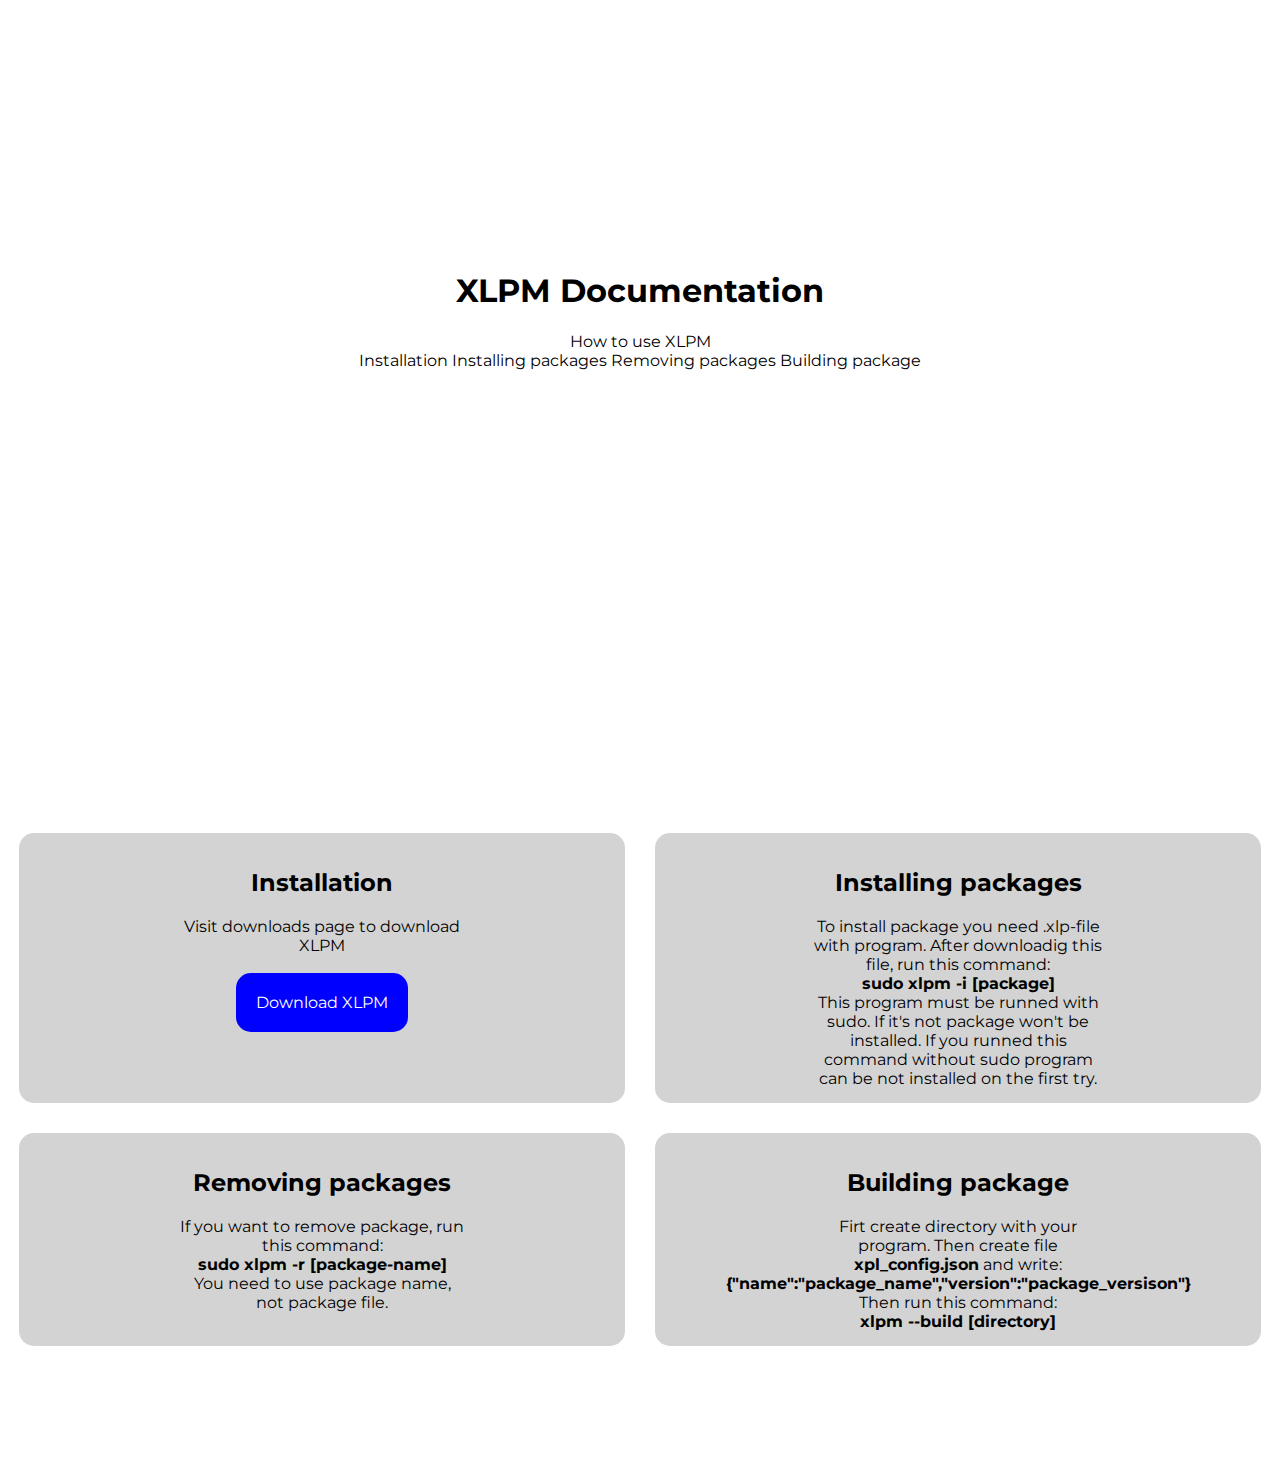
<file: docs.html>
<!DOCTYPE html>
<html>
<head>
    <meta charset="UTF-8">
    <title>XLPM Documentation</title>
    <link rel="stylesheet" href="style.css">
    <link href="https://fonts.googleapis.com/css2?family=Montserrat&display=swap" rel="stylesheet">
</head>
<body>
    <h1>XLPM Documentation</h1>
    <p>How to use XLPM</p>
    <a href="#installation">Installation</a>
    <a href="#installing_packages">Installing packages</a>
    <a href="#removing_packages">Removing packages</a>
    <a href="#building_package">Building package</a>
    <div class="first-p"></div>
    <div class="docs-card-parent">
        <div class="docs-card">
            <h2 id="installation">Installation</h2>
            <p>Visit <a href="download.html">downloads page</a> to download XLPM</p>
            <!-- <br><br><a class="button-style" href="/download.html">Visit downloads page</a> -->
            <br><br><a href="download.html" class="button-style">Download XLPM</a>
        </div>
        <div class="docs-card">
            <h2 id="installing_packages">Installing packages</h2>
            <p>To install package you need .xlp-file with program. After downloadig this file, run this command:</p>
            <b>sudo xlpm -i [package]</b>
            <p>This program must be runned with sudo. If it's not package won't be installed. If you runned this command without sudo
                program can be not installed on the first try.
            </p>
        </div>
        <div class="docs-card">
            <h2 id="removing_packages">Removing packages</h2>
            <p>If you want to remove package, run this command:</p>
            <b>sudo xlpm -r [package-name]</b>
            <p>You need to use package name, not package file.</p>
        </div>
        <div class="docs-card">
            <h2 id="building_package">Building package</h2>
            <p>Firt create directory with your program. Then create file <b>xpl_config.json</b> and write:</p>
            <b>{"name":"package_name","version":"package_versison"}</b>
            <p>Then run this command:</p>
            <b>xlpm --build [directory]</b>
        </div>
    </div>
    <div style="margin-bottom: 100px;"></div>
</body>
</html>
</file>
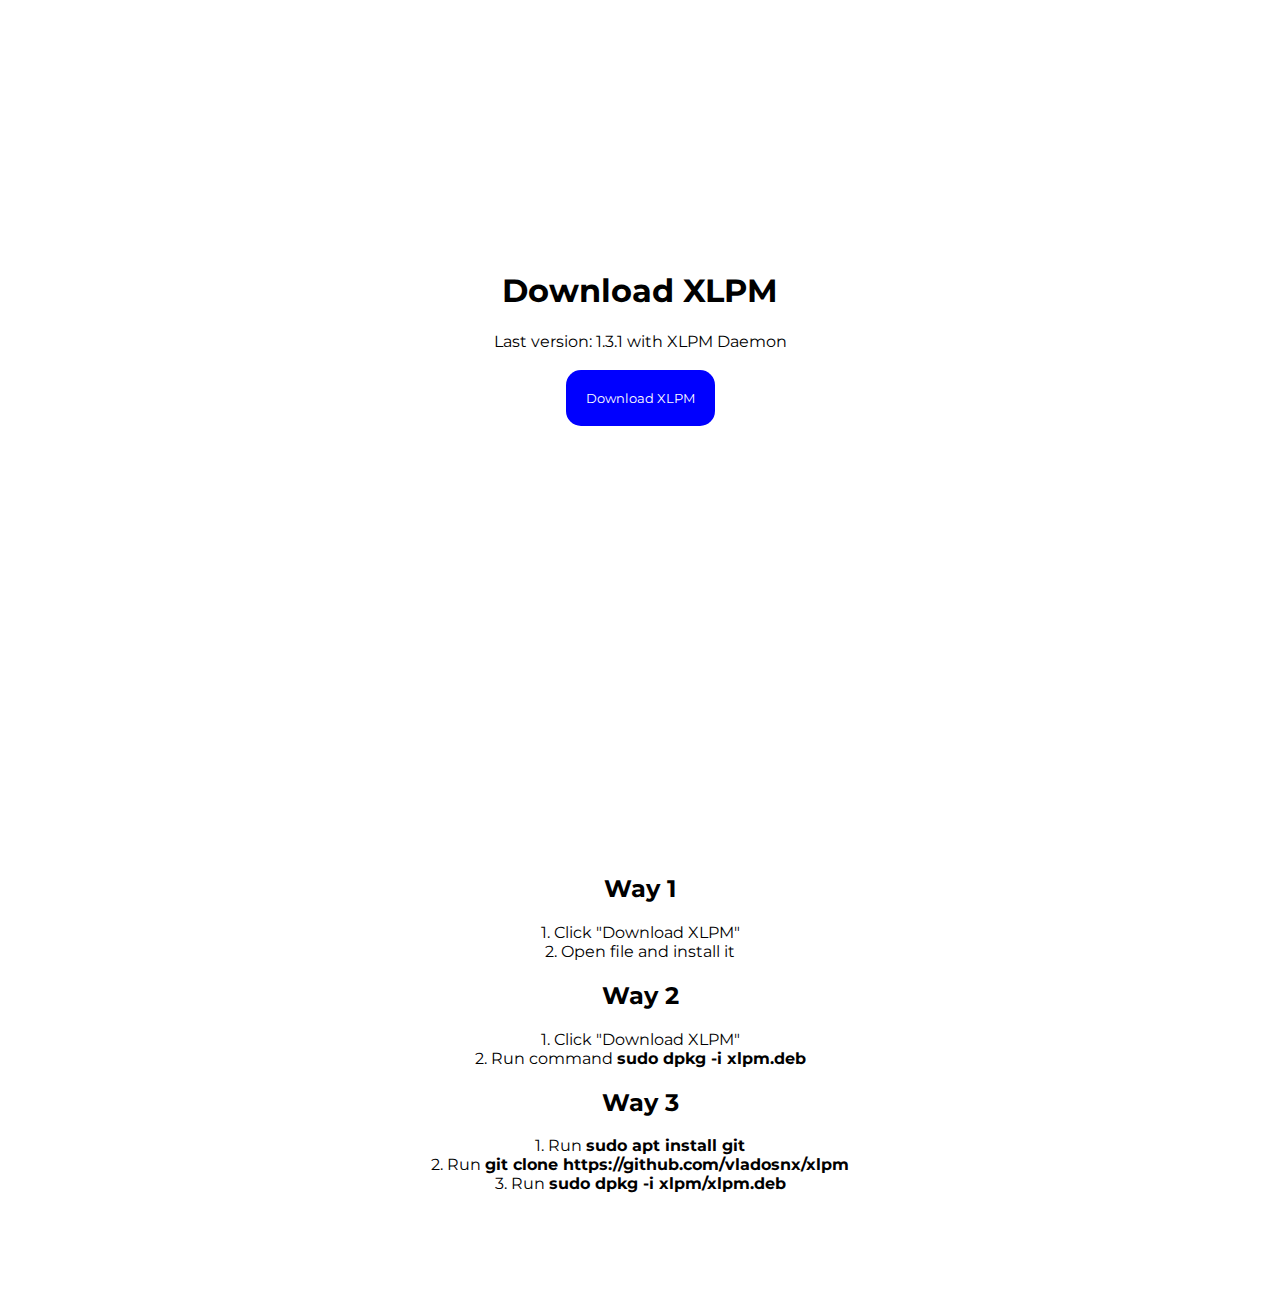
<file: download.html>
<!DOCTYPE html>
<html>
<head>
    <meta charset="UTF-8">
    <title>Download XLPM</title>
    <link rel="stylesheet" href="style.css">
    <link href="https://fonts.googleapis.com/css2?family=Montserrat&display=swap" rel="stylesheet">
</head>
<body>
    <h1>Download XLPM</h1>
    <p>Last version: 1.3.1 with XLPM Daemon</p>
    <!-- <br><br><a href="https://github.com/VladosNX/xlpm/releases/" download class="button-style">Download XLPM</a> -->
    <br><button class="button-style download-button">Download XLPM</button>
    <div class="first-p"></div>
    <div class="overlay"></div>
    <div class="download-help-window left-align">
        <h1>How to install XLPM</h2>
        <div class="docs-card-parent">
            <!-- <div class="docs-card"></div> -->
            <div class="docs-card" style="width: 30%;">
                <h2>For Debian/Ubuntu</h2>
                <p class="left-align p-no-margin">You can just download <b>a .deb file</b> in the GitHub page of the project</p>
                <br><br>
                <a href="https://github.com/VladosNX/xlpm/releases/" download class="button-style">Visit releases list</a>
                <br><br>
            </div>
            <div class="docs-card" style="width: 55%">
                <h2>For any system</h2>
                <p class="p-no-margin">You need to run this command in the console:</p>
                <br>
                <div class="code-block flexbox">
                    <div class="code-block-line flexel"><br>
                    </div>
                    <p style="margin-left: 15px; padding-top: 18px;" class="flexel">curl -s -L https://raw.githubusercontent.com/VladosNX/xlpm/refs/heads/main/xlpm-install.sh | sudo bash</p>
                </div>
            </div>
        </div>
        <button class="close-window-button button-style">Close</button>
    </div>
    <!-- <div class="dosc-card-parent"> -->
        <!-- <div class="docs-card"> -->
            <h2>Way 1</h2>
            <p>1. Click "Download XLPM"</p>
            <p>2. Open file and install it</p>
        <!-- </div> -->
        <!-- <div class="docs-card"> -->
            <h2>Way 2</h2>
            <p>1. Click "Download XLPM"</p>
            <p>2. Run command <b>sudo dpkg -i xlpm.deb</b></p>
        <!-- </div> -->
        <!-- <div class="docs-card"> -->
            <h2>Way 3</h2>
            <p>1. Run <b>sudo apt install git</b></p>
            <p>2. Run <b>git clone https://github.com/vladosnx/xlpm</b></p>
            <p>3. Run <b>sudo dpkg -i xlpm/xlpm.deb</b></p>
        <!-- </div> -->
    <!-- </div> -->
    <div style="margin-bottom: 100px;"></div>
    <script src="script.js"></script>
</body>
</html>
</file>
<file: style.css>
body {
    text-align: center;
    padding-top: 250px;
    font-family: 'Montserrat', sans-serif;
    max-height: 75%;
    margin: 0;
}

.first-p {
    margin-bottom: 35%;
}

p {
    max-width: 50%;
    margin: 0 auto;
}

a {
    text-decoration: none;
    color: black;
}

.button-style {
    padding: 20px;
    background-color: blue;
    border-radius: 15px;
    color: white;
    border: none;
    outline: none;
    font-family: 'Montserrat', sans-serif;
}

.flexbox {
    display: flex;
}

.flexel {
    flex: 0 0 auto;
}

.docs-card-parent {
    display: flex;
    flex-wrap: wrap;
    justify-content: center;
}

.docs-card {
    background-color: lightgray;
    border-radius: 15px;
    width: 45%;
    flex: 0 0 auto;
    margin: 15px;
    padding: 15px;
}

.features-flexbox {
    display: flex;
    justify-content: center;
}

.overlay {
    background-color: rgba(0, 0, 0, 0.8);
    position: fixed;
    top: 0;
    left: 0;
    width: 100%;
    height: 100%;
    display: none;
}

.download-help-window {
    position: fixed;
    top: 50%;
    left: 50%;
    transform: translate(-50%, -50%);
    background-color: white;
    width: 1500px;
    height: 700px;
    border-radius: 15px;
    padding: 25px;
    padding-top: 8px;
    display: none;
}

.left-align {
    text-align: left;
}

.p-no-margin {
    margin: 0;
}

.code-block {
    width: 100%;
    height: 95px;
    background-color: white;
    border-radius: 15px;
    border-radius: 0 15px 15px 0;
}

.code-block-line {
    position: relative;
    top: 0;
    left: 0;
    width: 5px;
    height: 100%;
    background-color: black;
    border-radius: 0 15px 15px 0;
}

.close-window-button {
    margin-top: 300px;
}
</file>
